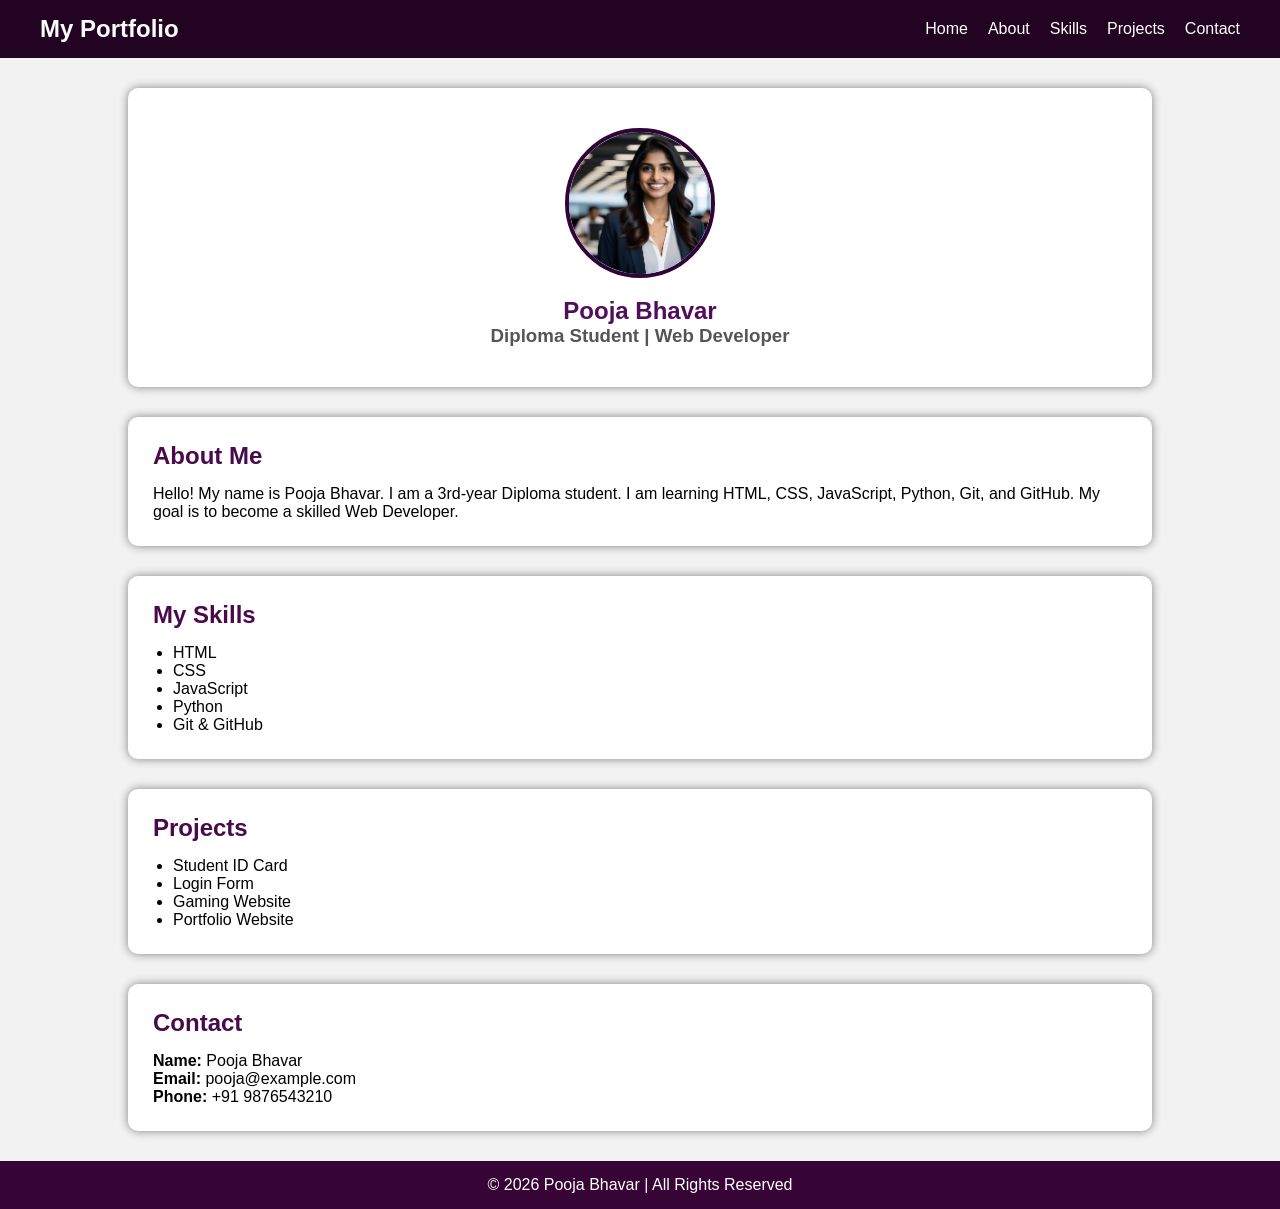
<file: index.html>
<!DOCTYPE html>
<html lang="en">
<head>
    <meta charset="UTF-8">
    <meta name="viewport" content="width=device-width, initial-scale=1.0">
    <title>My Portfolio</title>
    <link rel="stylesheet" href="style.css">
</head>
<body>

    <!-- Navbar -->
    <nav class="navbar">
        <h2>My Portfolio</h2>
        <ul>
            <li><a href="#">Home</a></li>
            <li><a href="#about">About</a></li>
            <li><a href="#skills">Skills</a></li>
            <li><a href="#projects">Projects</a></li>
            <li><a href="#contact">Contact</a></li>
        </ul>
    </nav>

    <!-- Home -->
    <section class="home">
        <img src="image.png" alt="Profile" class="profile">
        <h1>Pooja Bhavar</h1>
        <h3>Diploma Student | Web Developer</h3>
    </section>

    <!-- About -->
    <section id="about">
        <h2>About Me</h2>
        <p>
            Hello! My name is Pooja Bhavar. I am a 3rd-year Diploma student.
            I am learning HTML, CSS, JavaScript, Python, Git, and GitHub.
            My goal is to become a skilled Web Developer.
        </p>
    </section>

    <!-- Skills -->
    <section id="skills">
        <h2>My Skills</h2>
        <ul>
            <li>HTML</li>
            <li>CSS</li>
            <li>JavaScript</li>
            <li>Python</li>
            <li>Git & GitHub</li>
        </ul>
    </section>

    <!-- Projects -->
    <section id="projects">
        <h2>Projects</h2>
        <ul>
            <li>Student ID Card</li>
            <li>Login Form</li>
            <li>Gaming Website</li>
            <li>Portfolio Website</li>
        </ul>
    </section>

    <!-- Contact -->
    <section id="contact">
        <h2>Contact</h2>
        <p><strong>Name:</strong> Pooja Bhavar</p>
        <p><strong>Email:</strong> pooja@example.com</p>
        <p><strong>Phone:</strong> +91 9876543210</p>
    </section>

    <footer>
        <p>© 2026 Pooja Bhavar | All Rights Reserved</p>
    </footer>

</body>
</html>
</file>
<file: style.css>
*{
    margin:0;
    padding:0;
    box-sizing:border-box;
    font-family:Arial, sans-serif;
}

body{
    background:#f2f2f2;
}

/* Navbar */
.navbar{
    background:#230322;
    color:white;
    display:flex;
    justify-content:space-between;
    align-items:center;
    padding:15px 40px;
}

.navbar ul{
    list-style:none;
    display:flex;
}

.navbar ul li{
    margin-left:20px;
}

.navbar ul li a{
    color:white;
    text-decoration:none;
}

.navbar ul li a:hover{
    color:yellow;
}

/* Home */
.home{
    text-align:center;
    padding:40px;
}

.profile{
    width:150px;
    height:150px;
    border-radius:50%;
    object-fit:cover;
    border:4px solid #2f0439;
}

.home h1{
    margin-top:15px;
    color:#510e5a;
}

.home h3{
    color:#555555;
}

/* Sections */
section{
    background:white;
    width:80%;
    margin:30px auto;
    padding:25px;
    border-radius:10px;
    box-shadow:0 0 10px gray;
}

section h2{
    color:#490a4b;
    margin-bottom:15px;
}

section ul{
    margin-left:20px;
}

footer{
    text-align:center;
    background:#360536;
    color:white;
    padding:15px;
    margin-top:30px;
}
</file>
